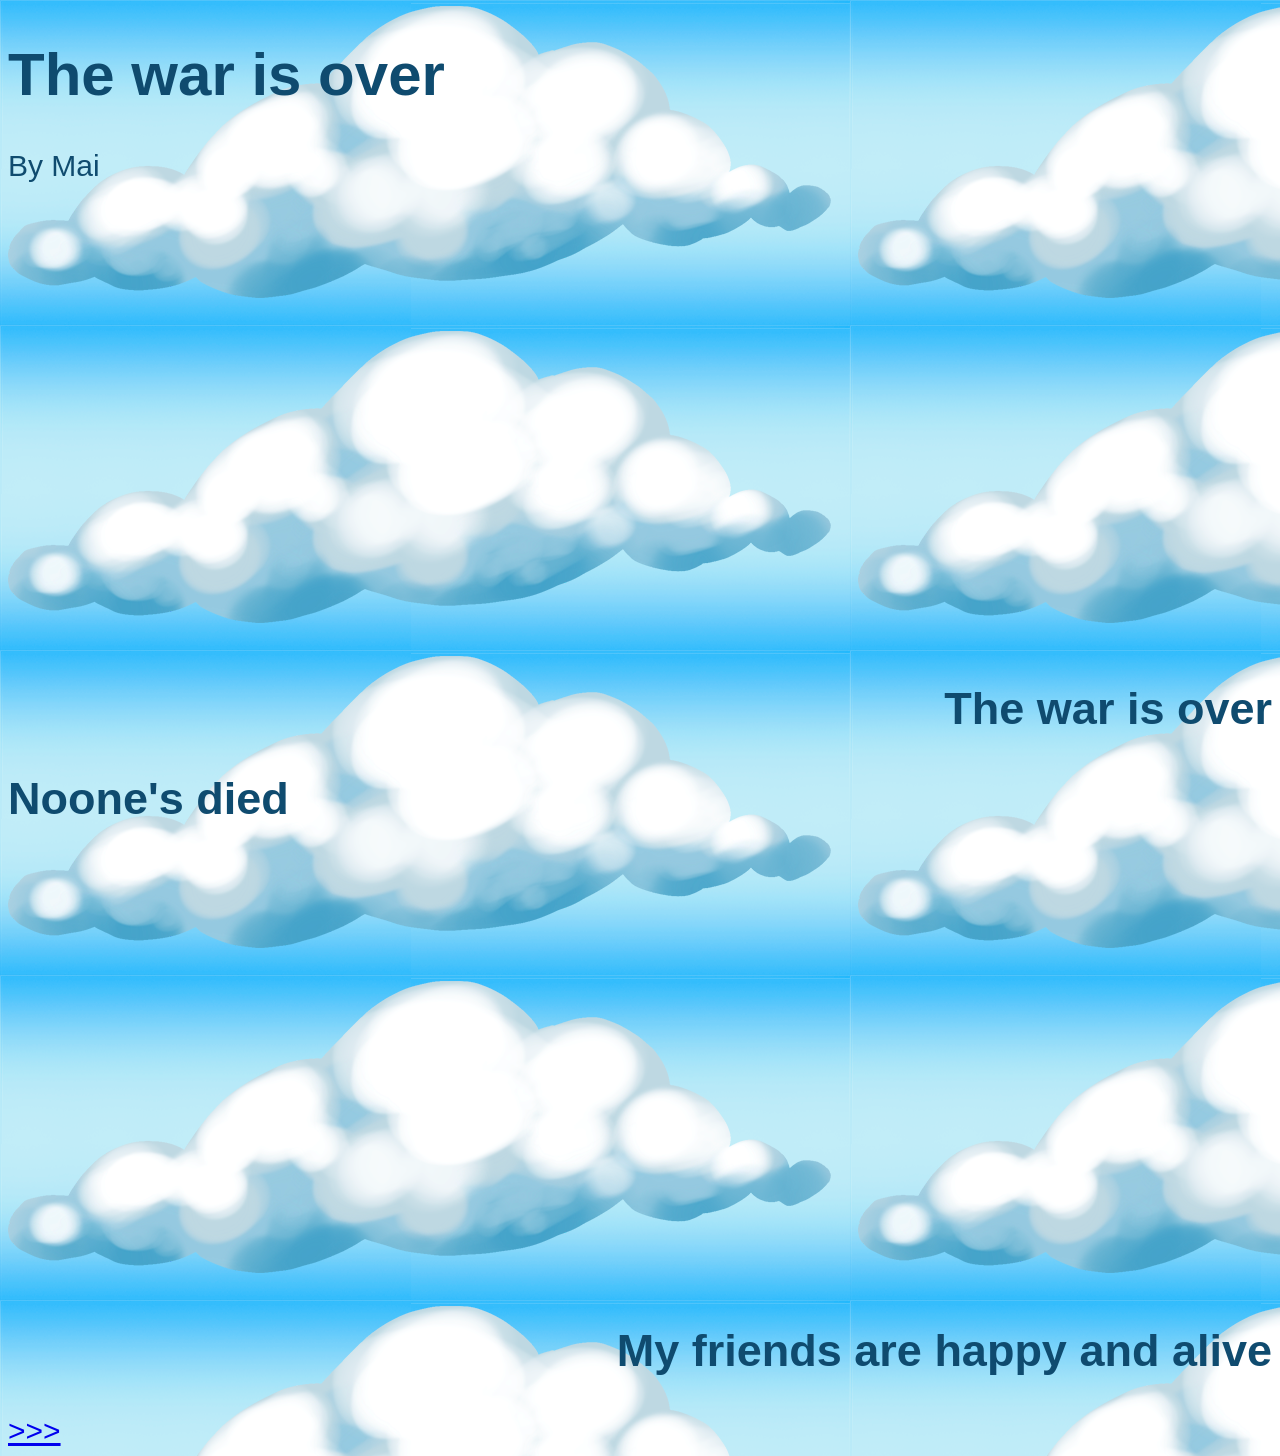
<file: Websute/index.html>
<!DOCTYPE html>
<html>



<head>
    <meta charset="utf-8">

    <meta name="author" content=" Mai">
    <meta name="decription" content=" Mai website">
    <title>Page 1</title>
    <link rel="stylesheet" type="css" src="style.css">
    <!--some fancy pansy style-->
    <link rel="preconnect" href="https://fonts.googleapis.com">
    <link rel="preconnect" href="https://fonts.gstatic.com" crossorigin>
    <link href="https://fonts.googleapis.com/css2?family=Open+Sans:wght@700&display=swap" rel="stylesheet">
    <link rel="stylesheet" href="style.css">
    <!--importing font -->
        <link rel="preconnect" href="https://fonts.googleapis.com">
        <link rel="preconnect" href="https://fonts.gstatic.com" crossorigin>
        <link href="https://fonts.googleapis.com/css2?family=Open+Sans:wght@700&display=swap" rel="stylesheet">



    </head>



<body id="poem">

    <main>

        <h1>The war is over</h1>
        By Mai
    </main>
   



    <section class="poetryphrase1">
        <h1>The war is over</h1>
    </section>

    <section class="poetryphrase2">

        <h1>Noone's died</h1>


    </section>


    <section class="poetryphrase1">
        <h1>My friends are happy and alive</h1>

    </section>




    <a href="POEMP2.html">>>></a>










</body>



    </html>
</file>
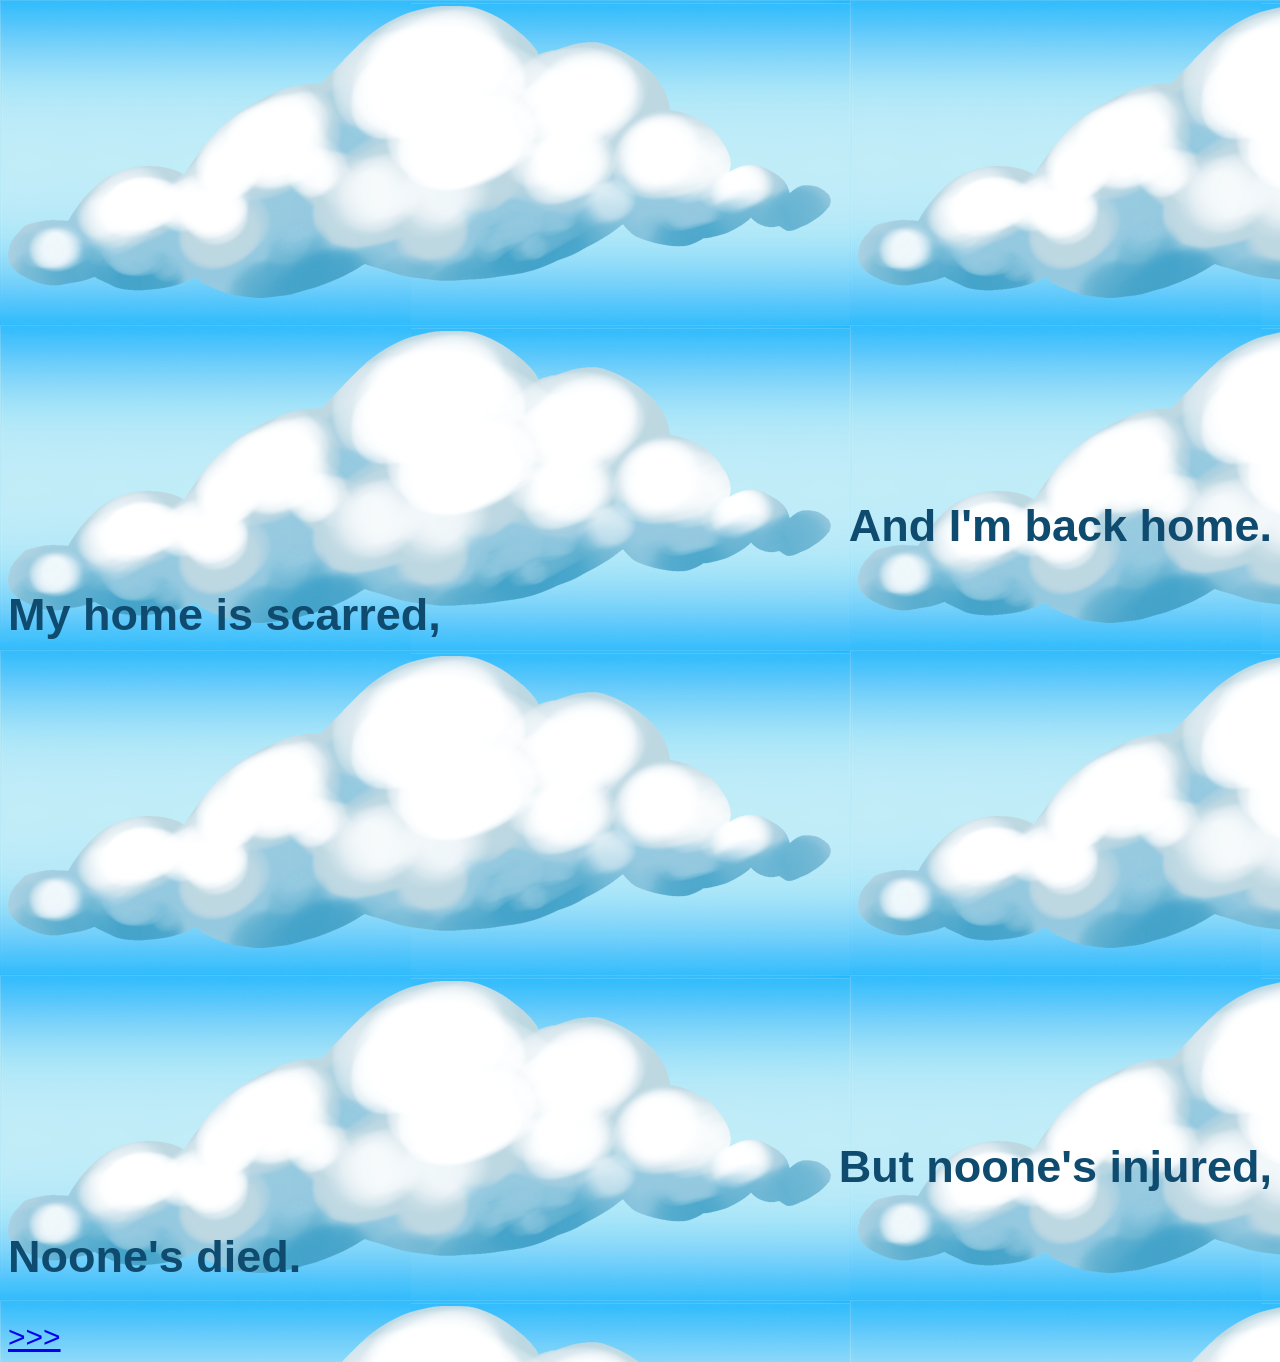
<file: Websute/POEMP2.html>
<!DOCTYPE html>
<html>



<head>
    <meta charset="utf-8">

    <meta name="author" content=" Mai">
    <meta name="decription" content=" Mai website">
    <title>Page 2</title>
    <link rel="stylesheet" type="css" src="style.css">
    <!--some fancy pansy style-->
    <link rel="preconnect" href="https://fonts.googleapis.com">
    <link rel="preconnect" href="https://fonts.gstatic.com" crossorigin>
    <link href="https://fonts.googleapis.com/css2?family=Open+Sans:wght@700&display=swap" rel="stylesheet">
    <link rel="stylesheet" href = "style.css">



</head>



<body id="poem">







    <section class="poetryphrase1">
        <h1>And I'm back home.</h1>
    </section>
    <section class="blokc">

        <h1>My home is scarred,</h1>


    </section>


    <section class="poetryphrase1">
        <h1>But noone's injured,</h1>

    </section>


    <section class="poetryphrase2">
        <h1>Noone's died.</h1>

    </section>


    <a href="POEMP3.html">>>></a>





</body>








</html>
</file>
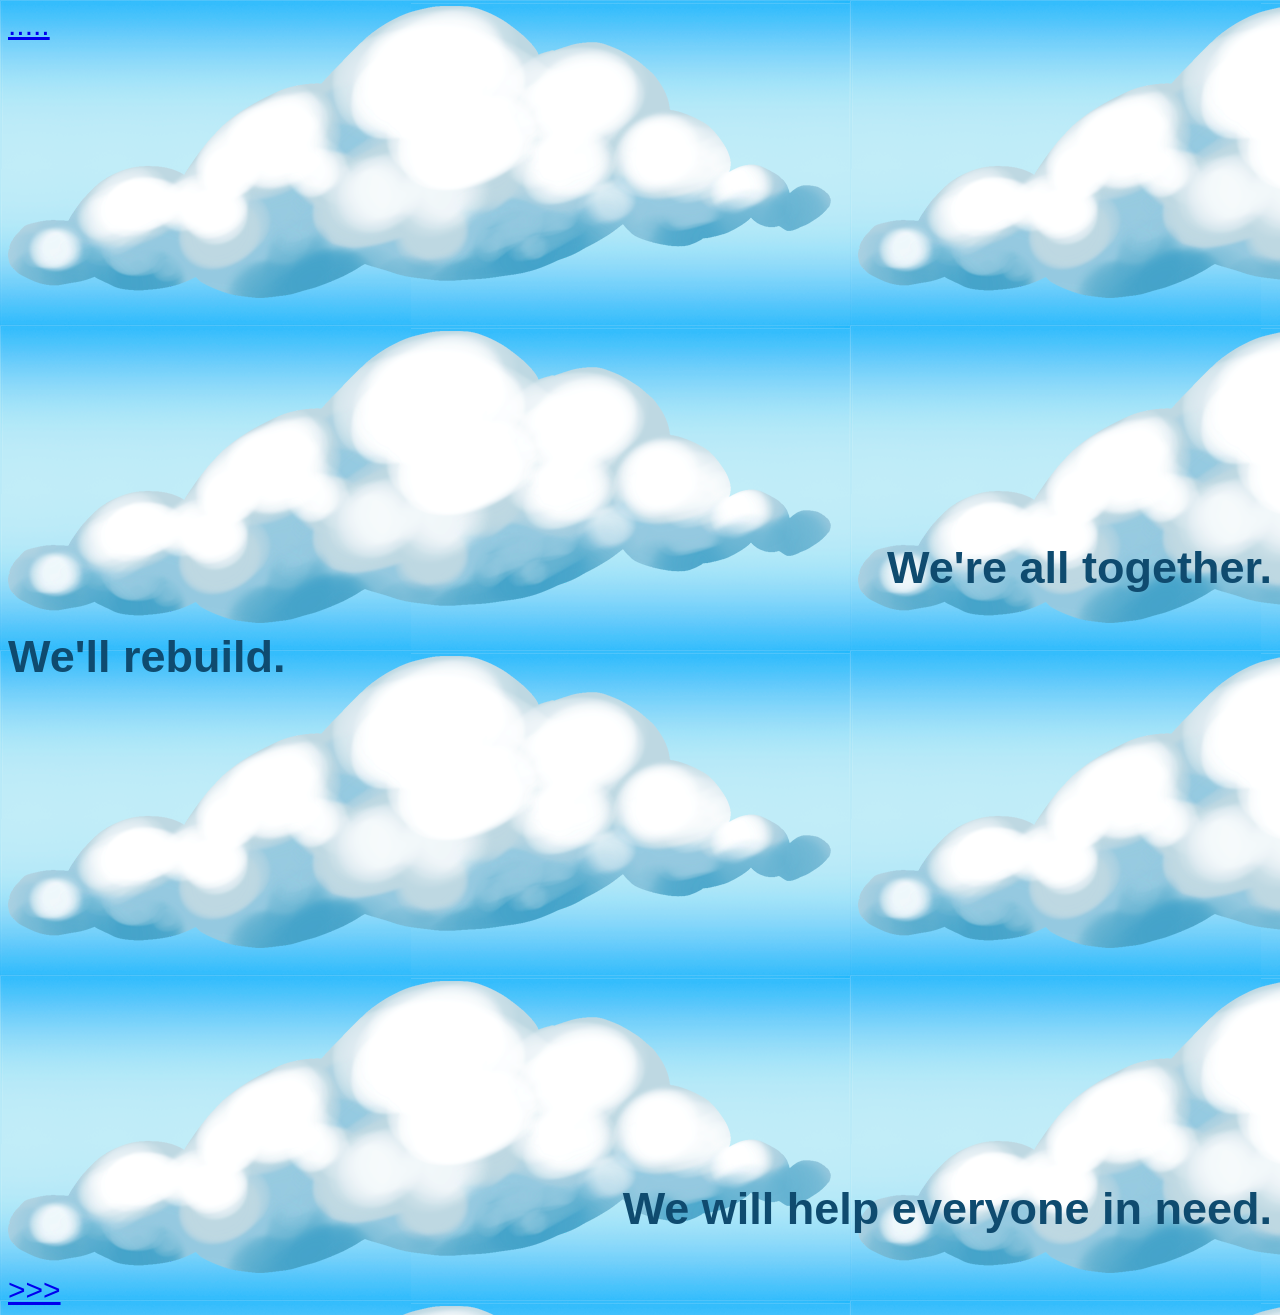
<file: Websute/POEMP3.html>
<!DOCTYPE html>
<html>



<head>
    <meta charset="utf-8">

    <meta name="author" content=" Mai">
    <meta name="decription" content=" Mai website">
    <title>Page 3</title>
    <link rel="stylesheet" type="css" src="style.css">
    <!--some fancy pansy style-->
    <link rel="preconnect" href="https://fonts.googleapis.com">
    <link rel="preconnect" href="https://fonts.gstatic.com" crossorigin>
    <link href="https://fonts.googleapis.com/css2?family=Open+Sans:wght@700&display=swap" rel="stylesheet">
    <link rel="stylesheet" href = "style.css">



</head>



<body id="poem">

    <main>


        <a href="#second">.....</a>


        <section class="poetryphrase1">
            <h1>We're all together.</h1>
        </section>
        <section class="poetryphrase2">

            <h1>We'll rebuild.</h1>


        </section>


        <section class="poetryphrase1">
            <h1>We will help everyone in need.</h1>

        </section>





        <a href="POEMP4.html">>>></a>











        </bodyid="poem">



</html>
</file>
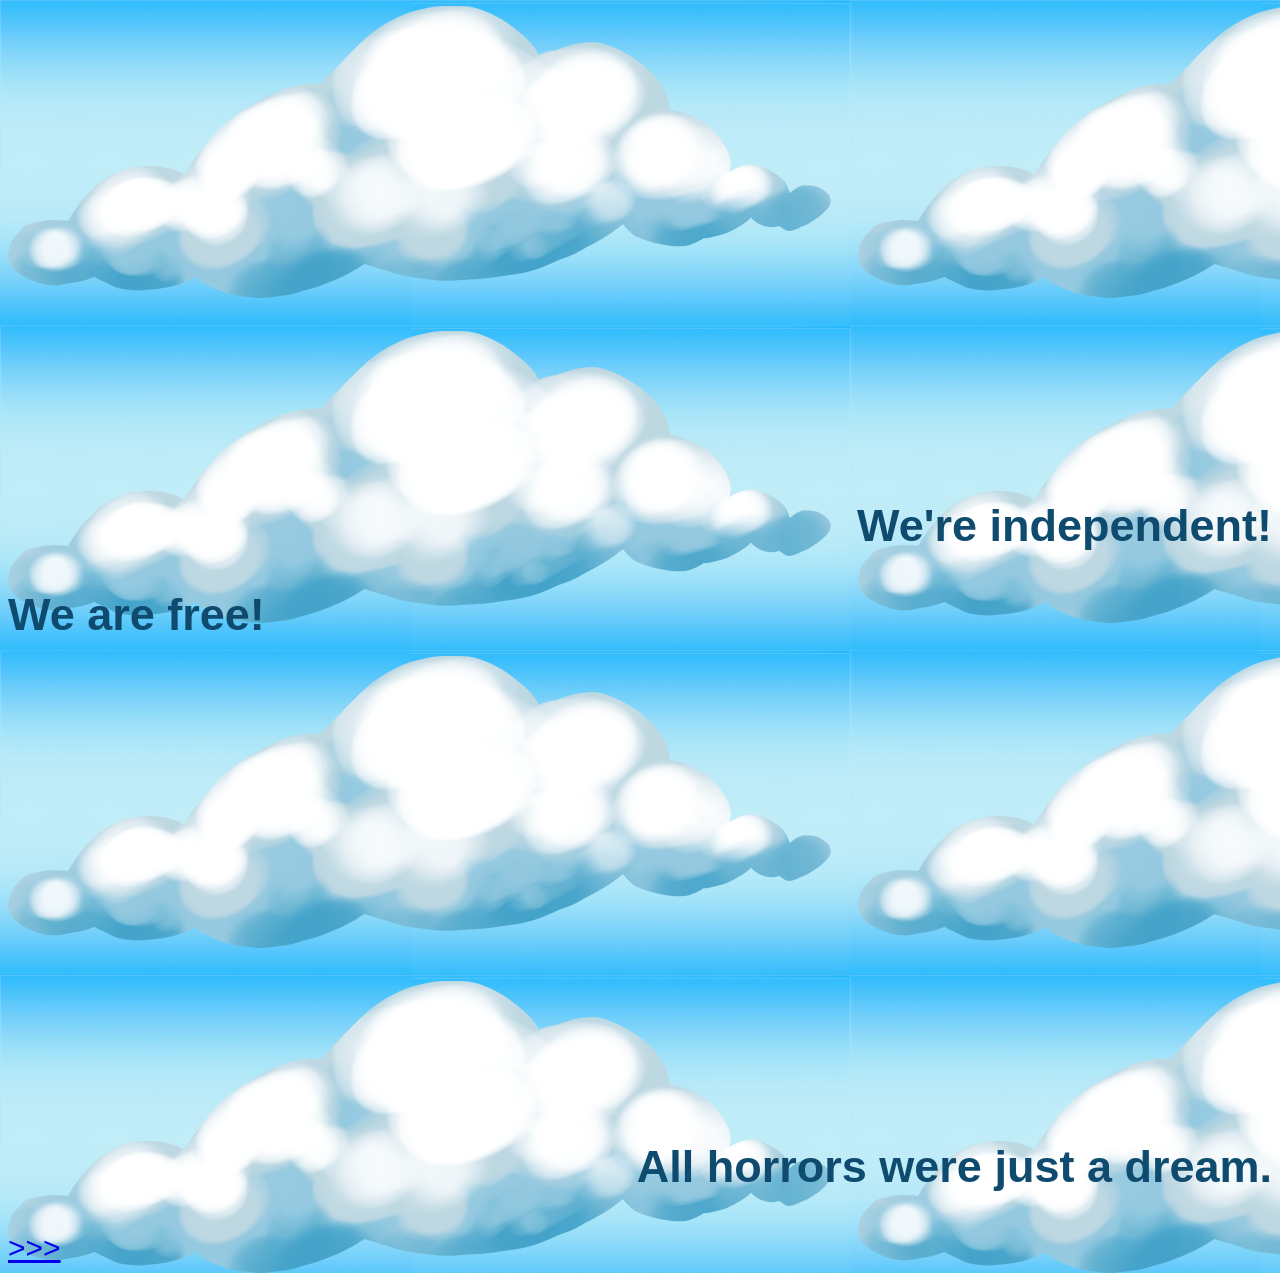
<file: Websute/POEMP4.html>
<!DOCTYPE html>
<html>



<head>
    <meta charset="utf-8">

    <meta name="author" content=" Mai">
    <meta name="decription" content=" Mai website">
    <title>Page 4</title>
    <link rel="stylesheet" type="css" src="style.css">
    <!--some fancy pansy style-->
    <link rel="preconnect" href="https://fonts.googleapis.com">
    <link rel="preconnect" href="https://fonts.gstatic.com" crossorigin>
    <link href="https://fonts.googleapis.com/css2?family=Open+Sans:wght@700&display=swap" rel="stylesheet">
    <link rel="stylesheet" href = "style.css">



</head>



<body id="poem">

    <main>





        <section class="poetryphrase1">
            <h1>We're independent!</h1>
        </section>
        <section class="poetryphrase2">

            <h1>We are free!</h1>


        </section>

        <section class="poetryphrase1">
            <h1>All horrors were just a dream.</h1>

        </section>




        <a href="POEMP5.html">>>></a>











</body>



</html>
</file>
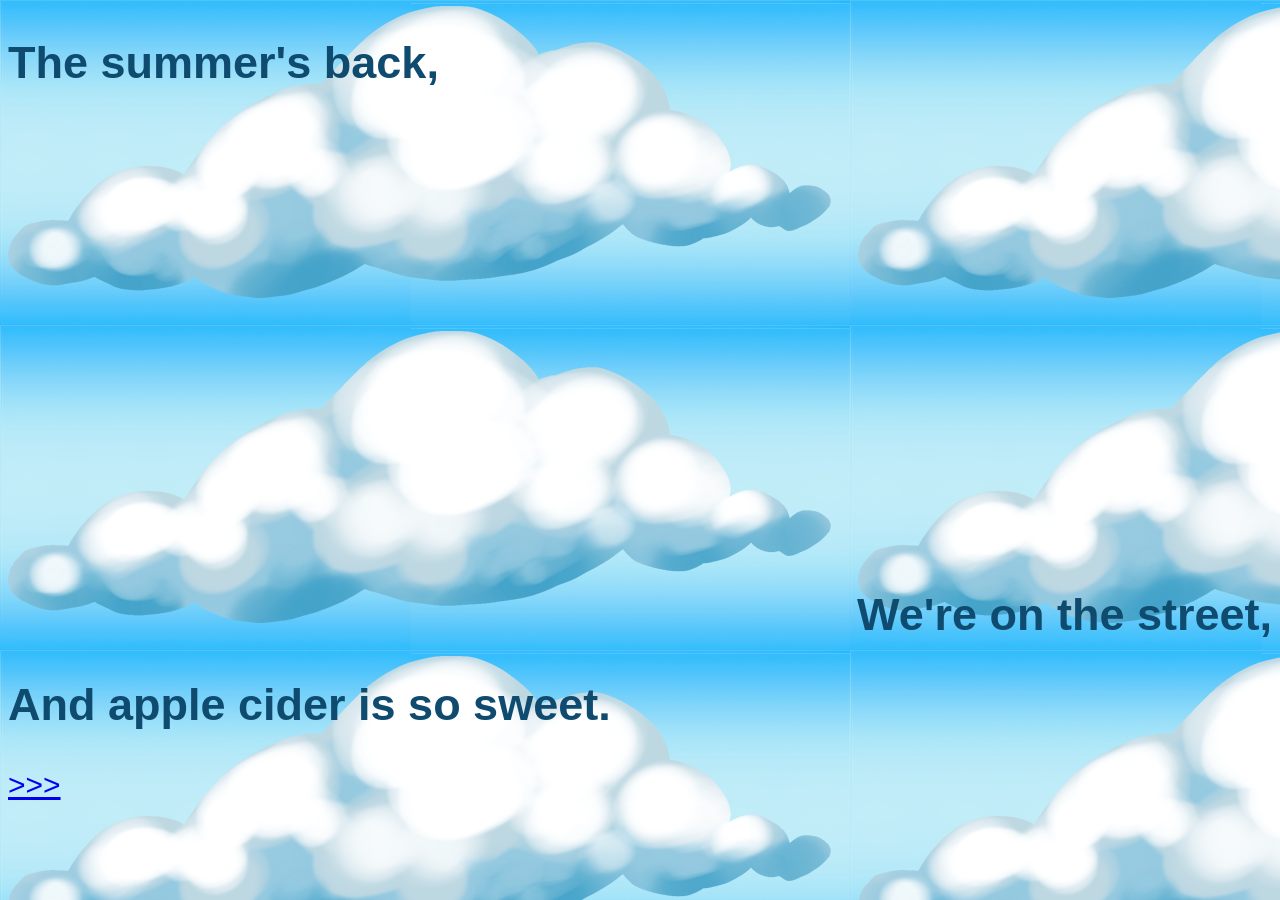
<file: Websute/POEMP5.html>
<!DOCTYPE html>
<html>



<head>
    <meta charset="utf-8">

    <meta name="author" content=" Mai">
    <meta name="decription" content=" Mai website">
    <title>Page 5</title>
    <link rel="stylesheet" type="css" src="style.css">
    <!--some fancy pansy style-->
    <link rel="preconnect" href="https://fonts.googleapis.com">
    <link rel="preconnect" href="https://fonts.gstatic.com" crossorigin>
    <link href="https://fonts.googleapis.com/css2?family=Open+Sans:wght@700&display=swap" rel="stylesheet">
    <link rel="stylesheet" href = "style.css">



</head>



<body id="poem">

    <main>




        <section class="poetryphrase2">
            <h1>The summer's back,</h1>
        </section>
        <section class="poetryphrase1">

            <h1>We're on the street,</h1>


        </section>


        <section class="poetryphrase2">
            <h1>And apple cider is so sweet.</h1>

        </section>





        <a href="POEMP6.html">>>></a>











        </bodyid="poem">



</html>
</file>
<file: Websute/style.css>
{\rtf1\ansi\ansicpg1252\cocoartf2636
\cocoatextscaling0\cocoaplatform0{\fonttbl}
{\colortbl;\red255\green255\blue255;}
{\*\expandedcolortbl;;}
\paperw11900\paperh16840\margl1440\margr1440\vieww11520\viewh8400\viewkind0
}

body {
    
   

   
}


@keyframes animatedBackground {
    from {
        background-position: 0 0;
    }

    to {
        background-position: 100% 0;
    }
}





#poem {
    color: #0f4b6f;
    background-color: #7ADCF3;
    // background: linear-gradient(0deg, rgba(214,250,255,1) 0%, rgba(133,199,255,1) 43%, rgba(214,250,255,1) 100%);
    background-image: url("Cloudsmolsimless.png");
    background-repeat: repeat;
    font-family: 'Lucida Sans', 'Lucida Sans Regular', 'Lucida Grande', 'Lucida Sans Unicode', Geneva, Verdana, sans-serif;
    animation: animatedBackground 40s linear infinite;
}
#info {
    color: ghostwhite;
    background-color: black;
    font-family: 'BIZ UDMincho', serif;
    font-family: 'Open Sans', sans-serif;
    background-image: url("Flower.png");
    background-repeat: repeat;
    border: 10px solid rgba(242, 205, 70, .5);
    -webkit-background-clip: padding-box; /* for Safari */
    background-clip: padding-box;
    padding: 20px;
    box-shadow: inset 0 0 0 1000px rgb(0, 0, 0, .5);
}

a {
    /* Keeps the pseudo-element contained to the element */
    position: relative;
}

    a::before {
        background: #f2cd46;
        content: "";
        inset: 0; /* Logical equivalent to physical offsets */
        position: absolute;
        transform: scaleX(0); /* Hide by default */
        transform-origin: left;
        transition: transform .5s ease-in-out;
        z-index: -1; /* Ensures the link is stacked on top */
    }
    a:hover::before {
        transform-origin: right;
        transform: scaleX(1)
    }


img {
    background: transparent;
}

 
.info
h1 {
    font-size: 70px;
   
}
h2, h3 {
    color: #f2cd46;
}
body{
    font-size: 30px;
}

.poetryphrase1 {
    margin-top: 500px;
    text-align: right;
}
.poertyphrase2 {
    margin-top: 500px;
    text-align:left;
}
#link {
    margin-top: 200px;
}

.button {
    background-color: #f2cd46;
    border: none;
    color: #5fa3c7;
    padding: 15px 32px;
    text-align: center;
    text-decoration: none;
    display: inline-block;
    font-size: 16px;
}

.grid-container {
    display: grid;
    grid-template-columns: auto auto;
    border: 2px solid rgba(242, 205, 70);
    -webkit-background-clip: padding-box; /* for Safari */
    background-clip: padding-box;
    padding: 20px;
}
</file>
